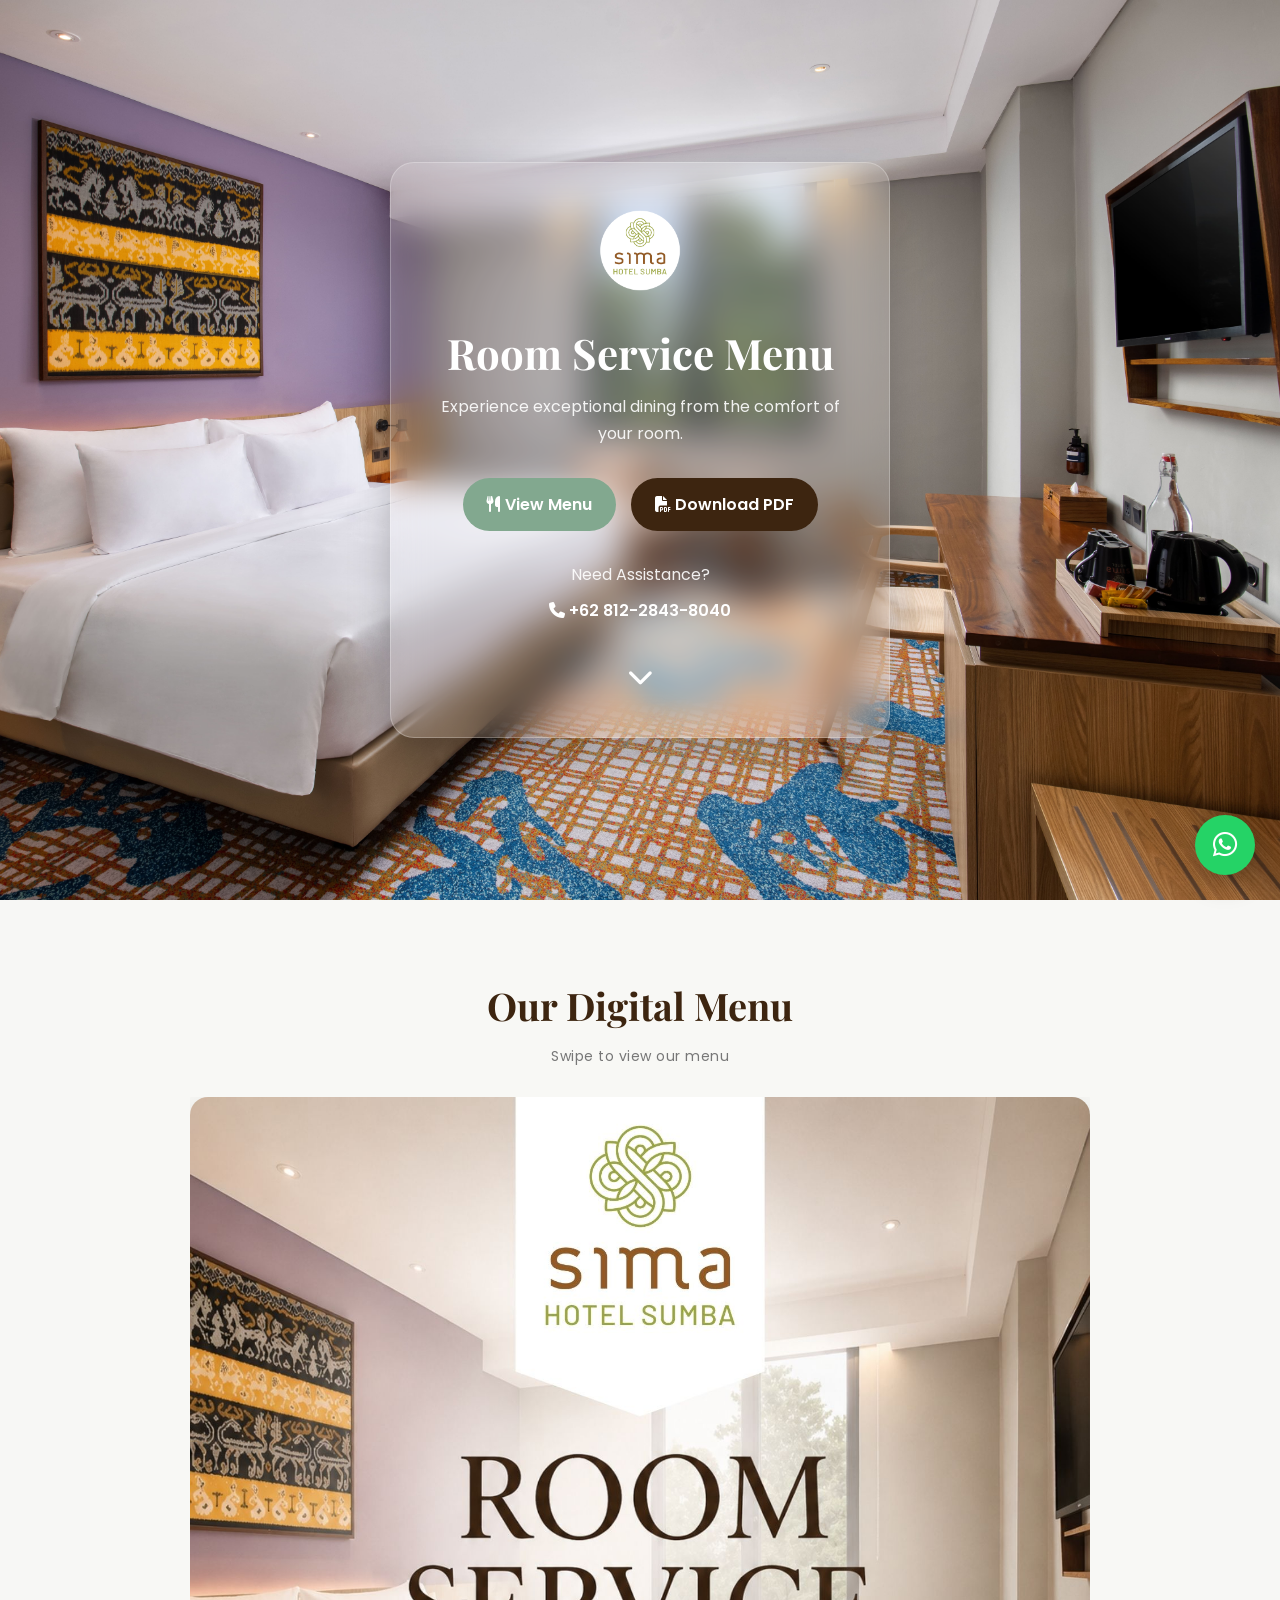
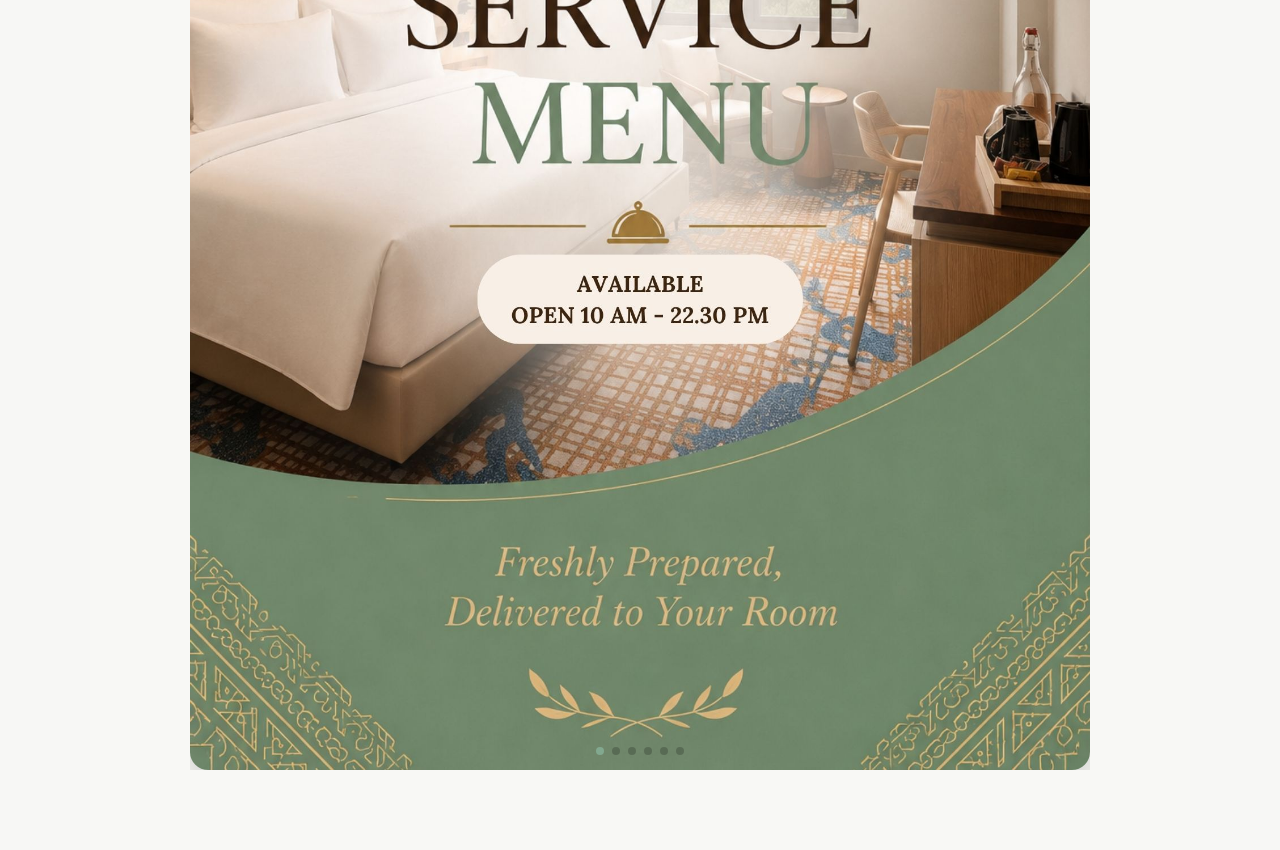
<file: index.html>
<!DOCTYPE html>
<html lang="en">
<link rel="stylesheet" href="https://cdn.jsdelivr.net/npm/swiper@11/swiper-bundle.min.css"/>
<head>
    <meta charset="UTF-8">
    <meta name="viewport" content="width=device-width, initial-scale=1.0">
    <title>SIMA Hotel | Room Service</title>

    <link rel="stylesheet" href="style.css">

    <link rel="preconnect" href="https://fonts.googleapis.com">
    <link rel="preconnect" href="https://fonts.gstatic.com" crossorigin>

    <link href="https://fonts.googleapis.com/css2?family=Poppins:wght@300;400;500;600;700&family=Playfair+Display:wght@700&display=swap" rel="stylesheet">

    <link rel="stylesheet"
        href="https://cdnjs.cloudflare.com/ajax/libs/font-awesome/6.7.2/css/all.min.css">
</head>

<body>
    <div id="loader">

    <div class="loader-content">

        <img src="assets/logo.png" alt="SIMA Hotel Logo">

        <h2>SIMA HOTEL</h2>

        <p>Loading...</p>

        <div class="loading-bar">
            <span></span>
        </div>

    </div>

</div>

    <!-- HERO -->
    <header class="hero">

        <div class="overlay"></div>

        <img src="assets/hero.jpg" class="hero-bg">

        <div class="hero-content">

            <img src="assets/logo.png" class="logo" alt="Logo">

            <h1>Room Service Menu</h1>

            <p>
                Experience exceptional dining from the comfort of your room.
            </p>

            <div class="buttons">

                <a href="#menu" class="btn primary">
                    <i class="fa-solid fa-utensils"></i>
                    View Menu
                </a>

                <a href="assets/Room-Service-Menu.pdf"
                    target="_blank"
                    class="btn secondary">

                    <i class="fa-solid fa-file-pdf"></i>

                    Download PDF

                </a>

            </div>

            <div class="contact">

                <p>Need Assistance?</p>

                <a href="tel:+6281228438040">

                    <i class="fa-solid fa-phone"></i>

                    +62 812-2843-8040

                </a>

            </div>

            <div class="scroll-down">

                <i class="fa-solid fa-chevron-down"></i>

            </div>

        </div>

    </header>

    <!-- MENU -->

<section class="gallery" id="menu">

    <h2>Our Digital Menu</h2>

    <p class="page-info">
        Swipe to view our menu
    </p>

    <div class="swiper menuSwiper">

        <div class="swiper-wrapper">

            <div class="swiper-slide">
                <img src="assets/cover.jpg" alt="Cover Menu">
            </div>

            <div class="swiper-slide">
                <img src="assets/menu1.jpg" alt="Menu 1">
            </div>

            <div class="swiper-slide">
                <img src="assets/menu2.jpg" alt="Menu 2">
            </div>

            <div class="swiper-slide">
                <img src="assets/menu3.jpg" alt="Menu 3">
            </div>

             <div class="swiper-slide">
                <img src="assets/menu4.jpg" alt="Menu 4">
            </div>

            <div class="swiper-slide">
                <img src="assets/menu5.jpg" alt="Menu 5">
            </div>

        </div>

        <div class="swiper-pagination"></div>

    </div>

</section>

    <!-- FLOATING BUTTON -->

    <a href="https://wa.me/6281228438040"
        class="whatsapp"
        target="_blank">

        <i class="fa-brands fa-whatsapp"></i>

    </a>

    <!-- BACK TO TOP -->

    <button id="topBtn">

        <i class="fa-solid fa-arrow-up"></i>

    </button>

    <script src="https://cdn.jsdelivr.net/npm/swiper@11/swiper-bundle.min.js"></script>
<script src="script.js"></script>

</body>

</html>
</file>
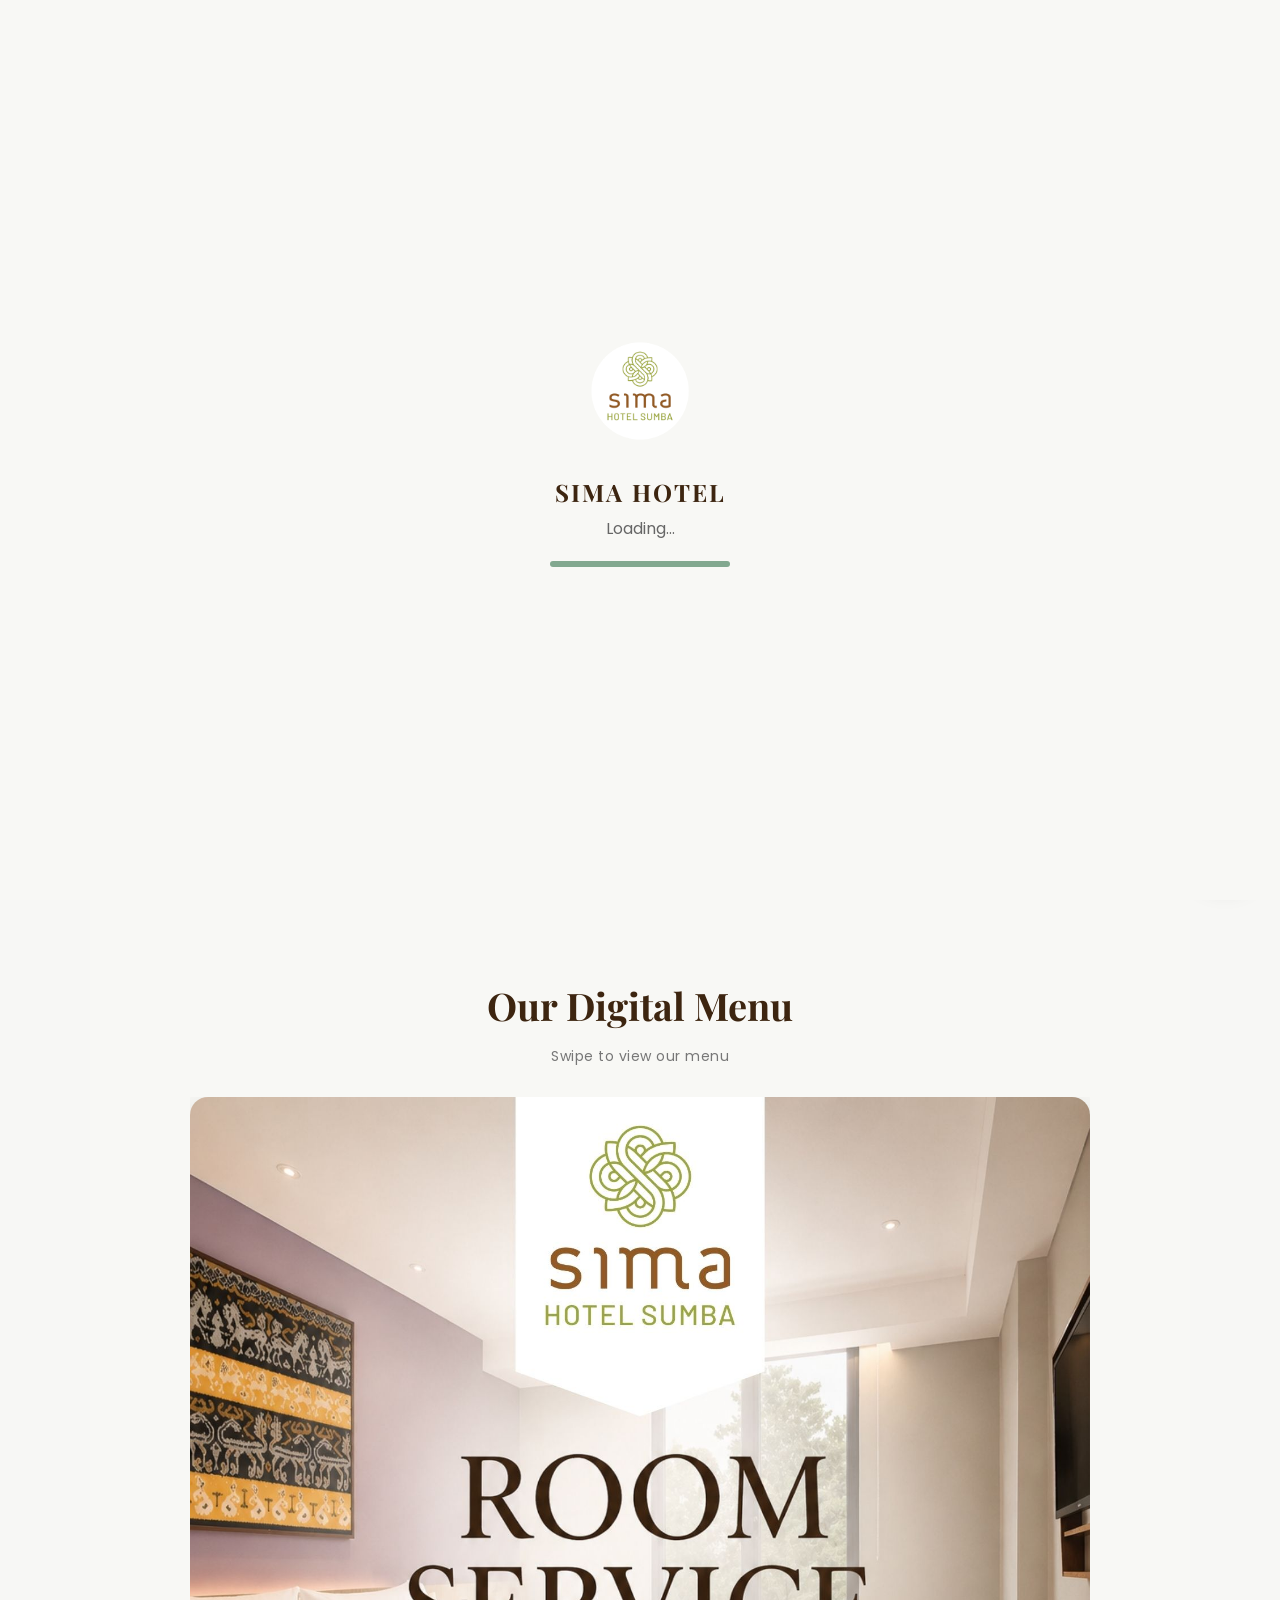
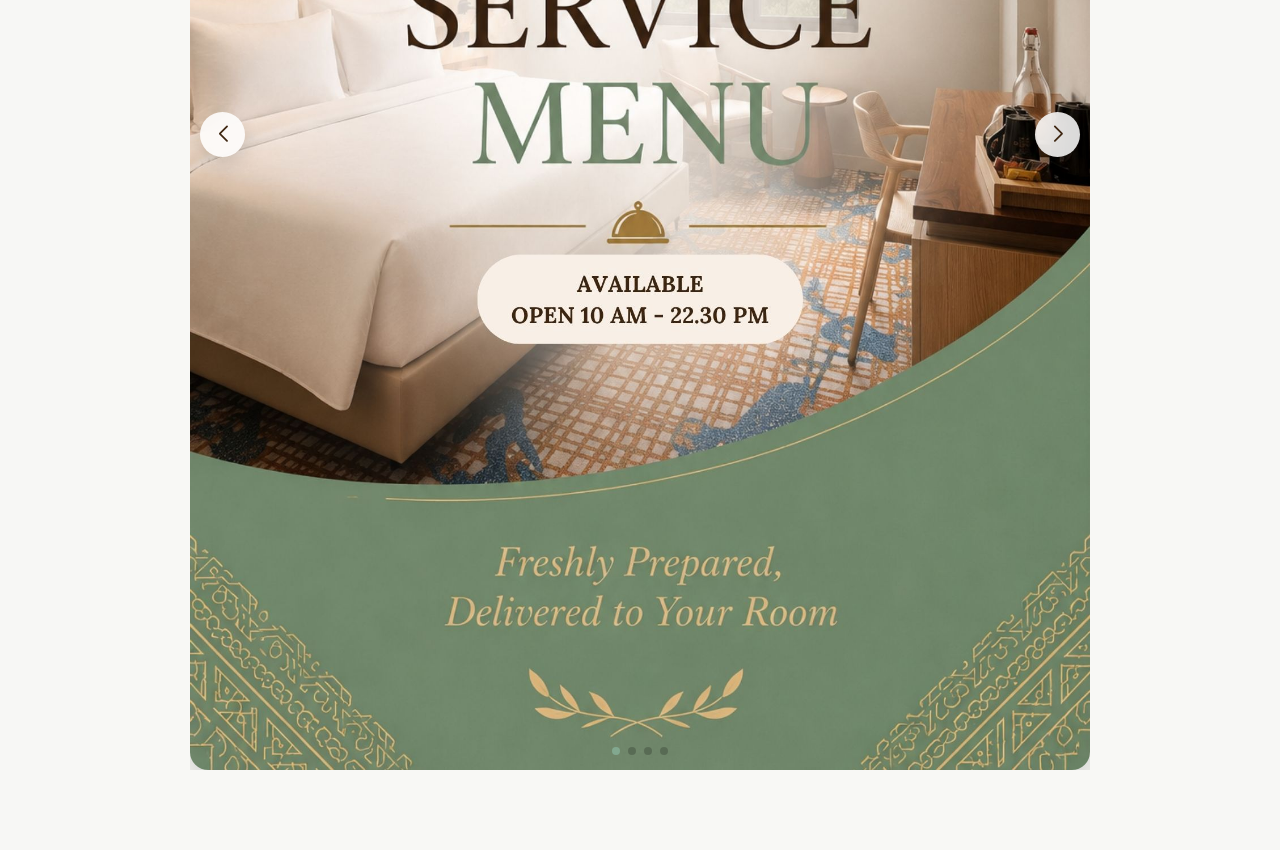
<file: index.html.html>
<!DOCTYPE html>
<html lang="en">
<link rel="stylesheet" href="https://cdn.jsdelivr.net/npm/swiper@11/swiper-bundle.min.css"/>
<head>
    <meta charset="UTF-8">
    <meta name="viewport" content="width=device-width, initial-scale=1.0">
    <title>SIMA Hotel | Room Service</title>

    <link rel="stylesheet" href="style.css">

    <link rel="preconnect" href="https://fonts.googleapis.com">
    <link rel="preconnect" href="https://fonts.gstatic.com" crossorigin>

    <link href="https://fonts.googleapis.com/css2?family=Poppins:wght@300;400;500;600;700&family=Playfair+Display:wght@700&display=swap" rel="stylesheet">

    <link rel="stylesheet"
        href="https://cdnjs.cloudflare.com/ajax/libs/font-awesome/6.7.2/css/all.min.css">
</head>

<body>
    <div id="loader">

    <div class="loader-content">

        <img src="assets/logo.png" alt="SIMA Hotel Logo">

        <h2>SIMA HOTEL</h2>

        <p>Loading...</p>

        <div class="loading-bar">
            <span></span>
        </div>

    </div>

</div>

    <!-- HERO -->
    <header class="hero">

        <div class="overlay"></div>

        <img src="assets/hero.jpg" class="hero-bg">

        <div class="hero-content">

            <img src="assets/logo.png" class="logo" alt="Logo">

            <h1>Room Service Menu</h1>

            <p>
                Experience exceptional dining from the comfort of your room.
            </p>

            <div class="buttons">

                <a href="#menu" class="btn primary">
                    <i class="fa-solid fa-utensils"></i>
                    View Menu
                </a>

                <a href="assets/Room-Service-Menu.pdf"
                    target="_blank"
                    class="btn secondary">

                    <i class="fa-solid fa-file-pdf"></i>

                    Download PDF

                </a>

            </div>

            <div class="contact">

                <p>Need Assistance?</p>

                <a href="tel:+6281228438040">

                    <i class="fa-solid fa-phone"></i>

                    +62 812-2843-8040

                </a>

            </div>

            <div class="scroll-down">

                <i class="fa-solid fa-chevron-down"></i>

            </div>

        </div>

    </header>

    <!-- MENU -->

<section class="gallery" id="menu">

    <h2>Our Digital Menu</h2>

    <p class="page-info">
        Swipe to view our menu
    </p>

    <div class="swiper menuSwiper">

        <div class="swiper-wrapper">

            <div class="swiper-slide">
                <img src="assets/cover.jpg" alt="Cover Menu">
            </div>

            <div class="swiper-slide">
                <img src="assets/menu1.jpg" alt="Menu 1">
            </div>

            <div class="swiper-slide">
                <img src="assets/menu2.jpg" alt="Menu 2">
            </div>

            <div class="swiper-slide">
                <img src="assets/menu3.jpg" alt="Menu 3">
            </div>

        </div>

        <div class="swiper-button-next"></div>

        <div class="swiper-button-prev"></div>

        <div class="swiper-pagination"></div>

    </div>

</section>

    <!-- FLOATING BUTTON -->

    <a href="https://wa.me/6281228438040"
        class="whatsapp"
        target="_blank">

        <i class="fa-brands fa-whatsapp"></i>

    </a>

    <!-- BACK TO TOP -->

    <button id="topBtn">

        <i class="fa-solid fa-arrow-up"></i>

    </button>

    <script src="https://cdn.jsdelivr.net/npm/swiper@11/swiper-bundle.min.js"></script>
<script src="script.js"></script>

</body>

</html>
</file>
<file: style.css>
/* ==========================
   SIMA HOTEL ROOM SERVICE
========================== */

*{
    margin:0;
    padding:0;
    box-sizing:border-box;
}

html{
    scroll-behavior:smooth;
}

body{
    font-family:'Poppins',sans-serif;
    background:#f7f7f5;
    color:#333;
    overflow-x:hidden;
}

/* HERO */

.hero{
    position:relative;
    height:100vh;
    display:flex;
    justify-content:center;
    align-items:center;
    overflow:hidden;
}

.hero-bg{
    position:absolute;
    inset:0;
    width:100%;
    height:100%;
    object-fit:cover;
    animation:zoom 18s ease-in-out infinite alternate;
}

.overlay{
    position:absolute;
    inset:0;
    background:rgba(0,0,0,.45);
}

.hero-content{
    position:relative;
    z-index:2;
    width:90%;
    max-width:500px;
    text-align:center;
    color:#fff;

    background:rgba(255,255,255,.12);
    backdrop-filter:blur(18px);

    padding:40px;
    border-radius:24px;

    border:1px solid rgba(255,255,255,.25);

    box-shadow:0 20px 40px rgba(0,0,0,.25);
}

.logo{
    width:90px;
    margin-bottom:20px;
}

.hero h1{
    font-family:'Playfair Display',serif;
    font-size:42px;
    margin-bottom:12px;
}

.hero p{
    opacity:.9;
    line-height:1.7;
    margin-bottom:30px;
}

/* BUTTON */

.buttons{
    display:flex;
    gap:15px;
    justify-content:center;
    flex-wrap:wrap;
}

.btn{

    text-decoration:none;

    padding:14px 24px;

    border-radius:50px;

    font-weight:600;

    transition:.3s;
}

.primary{

    background:#82A88F;
    color:#fff;

}

.secondary{

    background:#3D2510;
    color:#fff;

}

.btn:hover{

    transform:translateY(-3px);

    box-shadow:0 10px 25px rgba(0,0,0,.25);

}

/* CONTACT */

.contact{

    margin-top:30px;

}

.contact p{

    margin-bottom:10px;

}

.contact a{

    color:#fff;

    text-decoration:none;

    font-weight:600;

}

/* SCROLL */

.scroll-down{

    margin-top:35px;

    font-size:26px;

    animation:bounce 2s infinite;

}

/* GALLERY */

.gallery{

    max-width:1100px;

    margin:auto;

    padding:80px 20px;

}

.gallery h2{

    text-align:center;

    font-size:38px;

    color:#3D2510;

    margin-bottom:50px;

    font-family:'Playfair Display';

}

.menu-card{

    background:#fff;

    border-radius:20px;

    overflow:hidden;

    margin-bottom:40px;

    box-shadow:0 15px 35px rgba(0,0,0,.12);

    transition:.4s;

}

.menu-card:hover{

    transform:translateY(-8px);

}

.menu-card img{

    width:100%;

    display:block;

}

.menu-card h3{

    padding:20px;

    text-align:center;

    color:#3D2510;

}

/* WHATSAPP */

.whatsapp{

    position:fixed;

    right:25px;

    bottom:25px;

    width:60px;

    height:60px;

    border-radius:50%;

    background:#25D366;

    color:white;

    display:flex;

    align-items:center;

    justify-content:center;

    font-size:28px;

    text-decoration:none;

    box-shadow:0 10px 25px rgba(0,0,0,.25);

    z-index:1000;

}

/* TOP BUTTON */

#topBtn{

    position:fixed;

    left:25px;

    bottom:25px;

    width:55px;

    height:55px;

    border:none;

    border-radius:50%;

    background:#3D2510;

    color:#fff;

    cursor:pointer;

    display:none;

    font-size:20px;

    box-shadow:0 10px 25px rgba(0,0,0,.25);

}

/* REVEAL */

.reveal{

    opacity:0;

    transform:translateY(70px);

    transition:all .8s ease;

}

.reveal.active{

    opacity:1;

    transform:none;

}

/* RESPONSIVE */

@media(max-width:768px){

.hero-content{

padding:30px 20px;

}

.hero h1{

font-size:34px;

}

.gallery h2{

font-size:30px;

}

.buttons{

flex-direction:column;

}

.btn{

width:100%;

}

}

/* ANIMATION */

@keyframes bounce{

0%,100%{

transform:translateY(0);

}

50%{

transform:translateY(10px);

}

}

@keyframes zoom{

from{

transform:scale(1);

}

to{

transform:scale(1.08);

}

}
/* ==========================
   LOADING SCREEN
========================== */

#loader{
    position:fixed;
    inset:0;
    background:#f8f8f5;
    display:flex;
    justify-content:center;
    align-items:center;
    z-index:9999;
    transition:opacity .6s ease, visibility .6s ease;
}

#loader.hide{
    opacity:0;
    visibility:hidden;
}

.loader-content{
    text-align:center;
}

.loader-content img{
    width:110px;
    margin-bottom:20px;
    animation:logoFloat 2s ease-in-out infinite;
}

.loader-content h2{
    font-family:'Playfair Display', serif;
    color:#3D2510;
    letter-spacing:2px;
    margin-bottom:8px;
}

.loader-content p{
    color:#666;
    margin-bottom:20px;
}

.loading-bar{
    width:180px;
    height:6px;
    background:#ddd;
    border-radius:50px;
    overflow:hidden;
    margin:auto;
}

.loading-bar span{
    display:block;
    height:100%;
    width:0;
    background:#82A88F;
    animation:loading 1.8s ease forwards;
}

@keyframes loading{
    from{width:0;}
    to{width:100%;}
}

@keyframes logoFloat{
    0%,100%{
        transform:translateY(0);
    }
    50%{
        transform:translateY(-8px);
    }
}
/* ==========================
   SWIPER MENU
========================== */

.gallery{
    padding:80px 20px;
    background:#f8f8f5;
}

.gallery h2{
    text-align:center;
    margin-bottom:40px;
    font-family:'Playfair Display',serif;
    color:#3D2510;
}

.menuSwiper{
    max-width:900px;
    margin:auto;
}

.swiper-slide{
    display:flex;
    justify-content:center;
    align-items:center;
}

.swiper-slide img{
    width:100%;
    border-radius:18px;
    box-shadow:0 15px 35px rgba(0,0,0,.18);
    cursor:pointer;
}

.swiper-pagination-bullet-active{
    background:#82A88F;
}
.swiper-button-next,
.swiper-button-prev{

    width:45px;
    height:45px;

    background:rgba(255,255,255,.85);

    backdrop-filter:blur(10px);

    border-radius:50%;

    color:#3D2510;

    box-shadow:0 8px 20px rgba(0,0,0,.15);

}


.swiper-button-next::after,
.swiper-button-prev::after{

    font-size:16px;
    font-weight:bold;

}


.swiper-button-next:hover,
.swiper-button-prev:hover{

    background:#82A88F;

    color:white;

}
.page-info{

    text-align:center;

    color:#777;

    margin-top:-25px;

    margin-bottom:30px;

    font-size:14px;

    letter-spacing:.5px;

}
</file>
